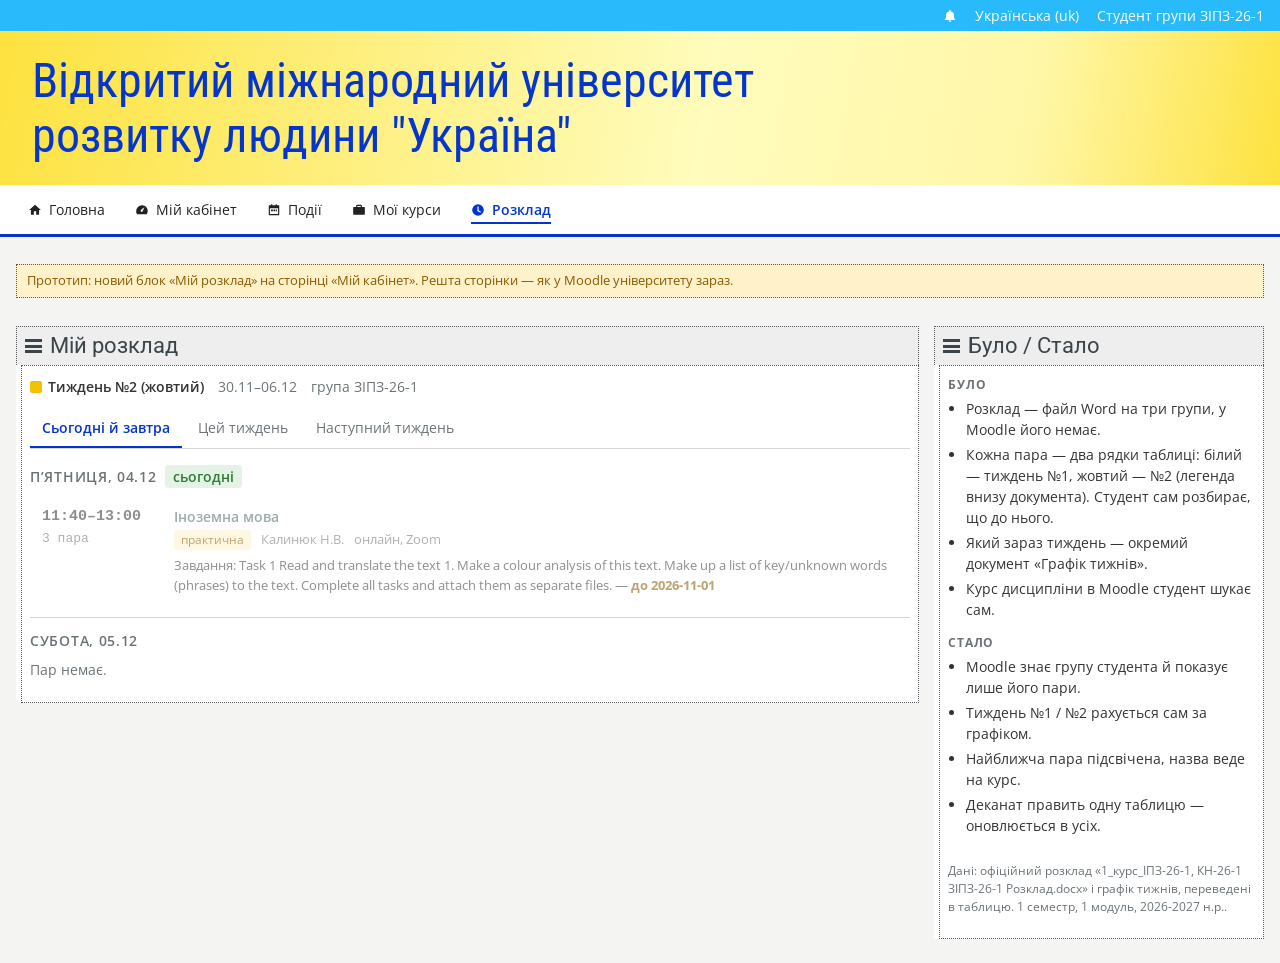
<file: index.html>
<!doctype html>
<html lang="uk">
<head>
<meta charset="utf-8">
<meta name="viewport" content="width=device-width, initial-scale=1">
</head>
<body>
<title>Мій розклад у Moodle</title>
<link rel="preconnect" href="https://fonts.googleapis.com">
<link rel="stylesheet" href="https://fonts.googleapis.com/css2?family=Open+Sans:wght@400;600;700&family=Roboto:wght@400;500&family=Roboto+Condensed&display=swap">
<style>
/* Тема vo.uu.edu.ua (Moodle 3.8, тема університету — не Boost). Значення зняті з
   https://vo.uu.edu.ua/my/ 06.10.2026: бірюзова смуга, жовта шапка, біле меню з синьою
   лінією, блоки з сірим заголовком і пунктирною рамкою. Оригінал лише світлий —
   прототип теж свідомо однотемний. */
:root {
  color-scheme: light;
  --bg: #f4f4f2;
  --surface: #ffffff;
  --sunk: #eeeeee;
  --line: #d6d6d6;
  --dots: #59585d;
  --fg: #333333;
  --muted: #6b7378;
  --heading: #3a454b;
  --link: #51666c;
  --accent: #0435cd;
  --accent-soft: #e6ecfc;
  --topbar: #28bafa;
  --banner: #fffcbc;
  --banner-deep: #fde23f;
  --btn: #51666c;
  --btn-green: #4caf50;
  --event: #ffd3bd;
  --now: #2e7d32;
  --now-soft: #e5f3e6;
  --warn: #8a5a00;
  --warn-soft: #fff1c9;
  --bad: #c62828;
  --bad-soft: #fde4e1;
  --yellow: #f2c200;
  --yellow-soft: #fff6c4;
  --font: "Open Sans", "Segoe UI", Arial, sans-serif;
  --font-head: "Roboto", "Segoe UI", Arial, sans-serif;
  --font-brand: "Roboto Condensed", "Arial Narrow", Arial, sans-serif;
  --mono: Consolas, "Liberation Mono", monospace;
}
* { box-sizing: border-box; }
body { background: var(--bg); color: var(--fg); font: 14.4px/1.5 var(--font); margin: 0; }
a { color: var(--link); }
button, input, select { font: inherit; color: inherit; }
:focus-visible { outline: 2px solid var(--accent); outline-offset: 2px; }
.ic { width: 1em; height: 1em; vertical-align: -0.125em; fill: currentColor; flex: none; }

/* Бірюзова смуга */
.topbar { background: var(--topbar); color: #fff; font-size: 14px; display: flex; justify-content: flex-end; align-items: center; gap: 18px; padding-inline: 16px; padding-block: 5px; flex-wrap: wrap; }
.topbar .avatar { width: 22px; height: 22px; border-radius: 50%; background: #e9eef1; display: inline-block; vertical-align: middle; margin-left: 6px; }
.topbar .status { display: inline-flex; align-items: center; gap: 6px; }
.dot { width: 8px; height: 8px; border-radius: 50%; background: #cfd8dc; display: inline-block; }
.dot.live { background: #b9f6ca; box-shadow: 0 0 0 2px rgba(255,255,255,.35); }

/* Жовта шапка */
.banner { background: linear-gradient(100deg, var(--banner-deep) 0%, var(--banner) 55%, #fff7a8 80%, var(--banner-deep) 100%); padding-inline: 32px; padding-block: 22px; }
.banner h1 { margin: 0; color: var(--accent); font: 400 clamp(24px, 4.2vw, 48px)/1.15 var(--font-brand); text-wrap: balance; }

/* Біле меню з синьою лінією */
.menubar { background: var(--surface); border-bottom: 3px solid var(--accent); display: flex; flex-wrap: wrap; align-items: center; gap: 4px 30px; padding-inline: 28px; padding-block: 10px; }
.menubar a, .menubar button { color: #222; text-decoration: none; display: inline-flex; align-items: center; gap: 7px; font-size: 14px; background: none; border: 0; padding: 4px 0; cursor: pointer; }
.menubar a:hover, .menubar button:hover { color: var(--accent); }
.menubar [aria-current="page"], .menubar [aria-pressed="true"] { color: var(--accent); font-weight: 600; box-shadow: inset 0 -2px 0 var(--accent); }
.menubar .spacer { margin-left: auto; }
.btn-green { background: var(--btn-green); color: #fff; border: 0; border-radius: 3px; padding: 6px 10px; font-size: 14px; }

/* Блоки Moodle */
.block, .card { background: var(--surface); min-width: 0; margin: 0; }
.block > h2, .card > h2 { margin: 0; background: var(--sunk); border: 1px dotted var(--dots); border-bottom: 0; padding: 5px 8px; font: 400 22px/1.3 var(--font-head); color: var(--heading); display: flex; align-items: center; gap: 8px; }
.block-body, .card-body { border: 1px dotted var(--dots); margin-left: 5px; padding: 10px 8px; background: var(--surface); }
.btn { border: 0; background: var(--btn); color: #fff; border-radius: 5px; padding: 6px 12px; cursor: pointer; font-size: 14px; }
.btn.primary { background: var(--btn-green); }
.btn.danger { background: var(--bad); }
.btn:disabled { opacity: .5; cursor: not-allowed; }
select, input[type="text"] { background: var(--surface); border: 1px solid #ced4da; border-radius: 3px; padding: 5px 8px; min-width: 0; }
.note { font-size: 13px; color: var(--muted); margin: 0; }
.footer { text-align: center; font-size: 12px; color: var(--muted); padding-block: 24px; }
/* «≡» перед заголовком блоку, як у «Огляд курсу» */
.block > h2::before, .card > h2::before { content: ""; width: 17px; height: 14px; flex: none; background:
  linear-gradient(currentColor 0 0) top / 100% 3px no-repeat,
  linear-gradient(currentColor 0 0) center / 100% 3px no-repeat,
  linear-gradient(currentColor 0 0) bottom / 100% 3px no-repeat; }
/* Артефакт claude.ai додає це правило сам, GitHub Pages — ні: без нього приховані розділи видно. */
[hidden] { display: none !important; }

/* Layout: кадр vo.uu.edu.ua — смуга, шапка, меню; ліворуч новий блок «Мій розклад», праворуч колонка блоків. */
.page { margin: 0; padding-inline: 16px; padding-block: 14px 24px; display: grid; grid-template-columns: minmax(0, 1fr) 330px; gap: 15px; align-items: start; }
@media (max-width: 900px) { .page { grid-template-columns: minmax(0, 1fr); } }
.proto { grid-column: 1 / -1; font-size: 13px; background: var(--warn-soft); color: var(--warn); border: 1px dotted var(--dots); padding: 6px 10px; }
.weekline { display: flex; flex-wrap: wrap; gap: 8px 14px; align-items: center; color: var(--muted); font-size: 14px; }
.weekchip { display: inline-flex; align-items: center; gap: 6px; font-weight: 600; color: var(--fg); }
.weekchip i { width: 12px; height: 12px; border-radius: 2px; border: 1px solid var(--line); display: inline-block; }
.weekchip i.w2 { background: var(--yellow); border-color: var(--yellow); }
.weekchip i.w1 { background: var(--surface); }

.tabs { display: flex; gap: 4px; border-bottom: 1px solid var(--line); margin-block: 12px 4px; flex-wrap: wrap; }
.tabs button { font: inherit; font-size: 14px; background: none; border: 0; border-bottom: 2px solid transparent; padding: 8px 12px; color: var(--muted); cursor: pointer; }
.tabs button[aria-selected="true"] { color: var(--accent); border-bottom-color: var(--accent); font-weight: 600; }

.day { padding-block: 12px; border-bottom: 1px solid var(--line); }
.day:last-child { border-bottom: 0; }
.day h3 { margin: 0 0 8px; font-size: 14px; font-weight: 600; text-transform: uppercase; letter-spacing: .05em; color: var(--muted); display: flex; gap: 8px; align-items: center; }
.day h3 .today { color: var(--now); background: var(--now-soft); text-transform: none; letter-spacing: 0; font-weight: 600; padding: 1px 8px; border-radius: 3px; }
.empty { color: var(--muted); font-size: 14px; margin: 0; }

.lesson { display: grid; grid-template-columns: 118px minmax(0, 1fr); gap: 4px 14px; padding: 10px 12px; border-radius: 4px; }
.lesson + .lesson { margin-top: 4px; }
.lesson.next { background: var(--now-soft); }
.lesson.past { opacity: .55; }
.time { font-family: var(--mono); font-variant-numeric: tabular-nums; font-size: 13px; color: var(--muted); }
.time b { display: block; color: var(--fg); font-size: 15px; font-weight: 600; }
.what { min-width: 0; }
.what a.title, .what span.title { font-weight: 600; text-decoration: none; }
.what a.title:hover { text-decoration: underline; }
.meta { display: flex; flex-wrap: wrap; gap: 6px 10px; align-items: center; font-size: 13px; color: var(--muted); margin-top: 2px; }
.kind { font-size: 12px; padding: 1px 7px; border-radius: 3px; background: var(--accent-soft); color: var(--accent); }
.kind.prac { background: var(--warn-soft); color: var(--warn); }
.nowtag { font-size: 12px; font-weight: 700; color: var(--now); }
.task { margin-top: 6px; font-size: 13px; }
.task b { color: var(--warn); }

.aside { display: grid; gap: 20px; }
.compare { display: grid; gap: 14px; font-size: 14px; }
.compare h4 { margin: 0 0 4px; font-size: 12px; text-transform: uppercase; letter-spacing: .07em; color: var(--muted); }
.compare ul { margin: 0; padding-left: 18px; display: grid; gap: 4px; }
.source { font-size: 12px; color: var(--muted); word-break: break-word; }
@media (prefers-reduced-motion: no-preference) { .tabs button { transition: color .15s, border-color .15s; } }
</style>

<svg width="0" height="0" style="position:absolute" aria-hidden="true">
  <symbol id="i-home" viewBox="0 0 24 24"><path d="M12 3 2 12h3v8h5v-6h4v6h5v-8h3z"/></symbol>
  <symbol id="i-gauge" viewBox="0 0 24 24"><path d="M12 4A10 10 0 0 0 2 14c0 2 .6 3.9 1.6 5.4h16.8A10 10 0 0 0 12 4zm1 10.7a2 2 0 1 1-2-3.4l5-4z"/></symbol>
  <symbol id="i-cal" viewBox="0 0 24 24"><path d="M7 2h2v2h6V2h2v2h3a1 1 0 0 1 1 1v15a1 1 0 0 1-1 1H4a1 1 0 0 1-1-1V5a1 1 0 0 1 1-1h3zM5 9v10h14V9zm2 2h3v3H7zm4 0h3v3h-3zm4 0h2v3h-2z"/></symbol>
  <symbol id="i-case" viewBox="0 0 24 24"><path d="M9 3h6a2 2 0 0 1 2 2v2h4a1 1 0 0 1 1 1v11a1 1 0 0 1-1 1H3a1 1 0 0 1-1-1V8a1 1 0 0 1 1-1h4V5a2 2 0 0 1 2-2zm0 4h6V5H9z"/></symbol>
  <symbol id="i-bars" viewBox="0 0 24 24"><path d="M3 5h18v2.5H3zm0 5.75h18v2.5H3zM3 16.5h18V19H3z"/></symbol>
  <symbol id="i-bell" viewBox="0 0 24 24"><path d="M12 22a2.5 2.5 0 0 0 2.5-2.5h-5A2.5 2.5 0 0 0 12 22zm7-6v-5a7 7 0 0 0-5.5-6.8V3a1.5 1.5 0 0 0-3 0v1.2A7 7 0 0 0 5 11v5l-2 2v1h18v-1z"/></symbol>
  <symbol id="i-user" viewBox="0 0 24 24"><path d="M12 12a5 5 0 1 0 0-10 5 5 0 0 0 0 10zm0 2c-5 0-9 2.5-9 5.5V22h18v-2.5C21 16.5 17 14 12 14z"/></symbol>
  <symbol id="i-grid" viewBox="0 0 24 24"><path d="M3 3h18v18H3zm2 2v4h6V5zm8 0v4h6V5zM5 11v8h6v-8zm8 0v8h6v-8z"/></symbol>
  <symbol id="i-clock" viewBox="0 0 24 24"><path d="M12 2a10 10 0 1 0 0 20 10 10 0 0 0 0-20zm1 10.6 4 2.4-1 1.7-5-3V6h2z"/></symbol>
</svg>

<div class="topbar">
  <svg class="ic"><use href="#i-bell"></use></svg>
  <span>Українська ‎(uk)‎</span>
  <span id="who"></span>
</div>
<header class="banner"><h1>Відкритий міжнародний університет розвитку людини "Україна"</h1></header>
<nav class="menubar">
  <a href="#"><svg class="ic"><use href="#i-home"></use></svg>Головна</a>
  <a href="#"><svg class="ic"><use href="#i-gauge"></use></svg>Мій кабінет</a>
  <a href="#"><svg class="ic"><use href="#i-cal"></use></svg>Події</a>
  <a href="#"><svg class="ic"><use href="#i-case"></use></svg>Мої курси</a>
  <a href="#" aria-current="page"><svg class="ic"><use href="#i-clock"></use></svg>Розклад</a>
</nav>

<main class="page">
  <p class="proto">Прототип: новий блок «Мій розклад» на сторінці «Мій кабінет». Решта сторінки — як у Moodle університету зараз.</p>

  <section class="block" aria-labelledby="h-rozklad">
    <h2 id="h-rozklad">Мій розклад</h2>
    <div class="block-body">
      <div class="weekline" id="weekline"></div>
      <div class="tabs" role="tablist">
        <button role="tab" id="tab-today" aria-selected="true" data-view="today">Сьогодні й завтра</button>
        <button role="tab" id="tab-week" aria-selected="false" data-view="week">Цей тиждень</button>
        <button role="tab" id="tab-next" aria-selected="false" data-view="next">Наступний тиждень</button>
      </div>
      <div id="days"></div>
    </div>
  </section>

  <aside class="aside">
    <section class="block" aria-labelledby="h-compare">
      <h2 id="h-compare">Було / Стало</h2>
      <div class="block-body compare">
        <div>
          <h4>Було</h4>
          <ul>
            <li>Розклад — файл Word на три групи, у Moodle його немає.</li>
            <li>Кожна пара — два рядки таблиці: білий — тиждень №1, жовтий — №2 (легенда внизу документа). Студент сам розбирає, що до нього.</li>
            <li>Який зараз тиждень — окремий документ «Графік тижнів».</li>
            <li>Курс дисципліни в Moodle студент шукає сам.</li>
          </ul>
        </div>
        <div>
          <h4>Стало</h4>
          <ul>
            <li>Moodle знає групу студента й показує лише його пари.</li>
            <li>Тиждень №1 / №2 рахується сам за графіком.</li>
            <li>Найближча пара підсвічена, назва веде на курс.</li>
            <li>Деканат править одну таблицю — оновлюється в усіх.</li>
          </ul>
        </div>
        <p class="source" id="source"></p>
      </div>
    </section>
  </aside>
</main>

<script>
const DATA = {"group": "ЗІПЗ-26-1", "moodle": "https://vo.uu.edu.ua", "semester": {"name": "1 семестр, 1 модуль, 2026-2027 н.р.", "starts": "2026-09-02", "ends": "2026-12-13"}, "bells": {"1": "08:30-09:50", "2": "10:00-11:20", "3": "11:40-13:00", "4": "13:10-14:30", "5": "14:40-16:00", "6": "16:10-17:30"}, "weeks": [{"start": "2026-09-02", "end": "2026-09-06", "week": 1}, {"start": "2026-09-07", "end": "2026-09-13", "week": 2}, {"start": "2026-09-14", "end": "2026-09-20", "week": 1}, {"start": "2026-09-21", "end": "2026-09-27", "week": 2}, {"start": "2026-09-28", "end": "2026-10-04", "week": 1}, {"start": "2026-10-05", "end": "2026-10-11", "week": 2}, {"start": "2026-10-12", "end": "2026-10-18", "week": 1}, {"start": "2026-10-19", "end": "2026-10-25", "week": 2}, {"start": "2026-10-26", "end": "2026-11-01", "week": 1}, {"start": "2026-11-02", "end": "2026-11-08", "week": 2}, {"start": "2026-11-09", "end": "2026-11-15", "week": 1}, {"start": "2026-11-16", "end": "2026-11-22", "week": 2}, {"start": "2026-11-23", "end": "2026-11-29", "week": 1}, {"start": "2026-11-30", "end": "2026-12-06", "week": 2}, {"start": "2026-12-07", "end": "2026-12-13", "week": 1}], "lessons": [{"day": "пн", "pair": 2, "week": 1, "discipline": "Українська мова (за професійним спрямуванням)", "kind": "лекція", "teacher": "Ярошовець Т.І.", "online": true, "course": 22024, "task": {"title": "Завдання до практичного заняття № 8", "due": "2026-03-12T23:00:00+02:00"}}, {"day": "пн", "pair": 2, "week": 2, "discipline": "Інформаційні технології", "kind": "лекція", "teacher": "Богун Р.І.", "online": true, "course": 21498, "task": {"title": "Практична робота №1", "due": "2026-10-04T23:59:00+03:00"}}, {"day": "пн", "pair": 3, "week": null, "discipline": "Основи навчання, наукового пошуку та академічної доброчесності", "kind": "лекція", "teacher": "Кадлубович Т.І.", "online": true, "course": 30426, "task": {"title": "Завдання до практичного 3", "due": "2026-10-15T16:00:00+03:00"}}, {"day": "пн", "pair": 4, "week": null, "discipline": "Охорона праці, безпека життєдіяльності та цивільний захист", "kind": "лекція", "teacher": "Романюк О.О.", "online": true, "course": 21254, "task": {"title": "Практична 2", "due": "2026-09-27T23:59:00+03:00"}}, {"day": "пн", "pair": 5, "week": null, "discipline": "Вища математика", "kind": "лекція", "teacher": "Одрібець Н.В.", "online": true, "course": 213, "task": {"title": "Зберігання відповідей підсумкової контрольної роботи", "due": "2025-02-28T23:59:00+02:00"}}, {"day": "пн", "pair": 6, "week": null, "discipline": "Вища математика", "kind": "практична", "teacher": "", "online": true, "course": 213, "task": {"title": "Зберігання відповідей підсумкової контрольної роботи", "due": "2025-02-28T23:59:00+02:00"}}, {"day": "вт", "pair": 2, "week": null, "discipline": "Основи програмування", "kind": "лекція", "teacher": "Веденєєва О.А.", "online": true, "course": 18347, "task": null}, {"day": "ср", "pair": 2, "week": 1, "discipline": "Інформаційні технології", "kind": "практична", "teacher": "Богун Р.І.", "online": true, "course": 21498, "task": {"title": "Практична робота №1", "due": "2026-10-04T23:59:00+03:00"}}, {"day": "ср", "pair": 2, "week": 2, "discipline": "Охорона праці, безпека життєдіяльності та цивільний захист", "kind": "практична", "teacher": "Романюк О.О.", "online": true, "course": 21254, "task": {"title": "Практична 2", "due": "2026-09-27T23:59:00+03:00"}}, {"day": "ср", "pair": 3, "week": 1, "discipline": "Українська мова (за професійним спрямуванням)", "kind": "практична", "teacher": "Калинюк Н.В.", "online": true, "course": 22024, "task": {"title": "Завдання до практичного заняття № 8", "due": "2026-03-12T23:00:00+02:00"}}, {"day": "чт", "pair": 2, "week": null, "discipline": "Основи програмування", "kind": "практична", "teacher": "Веденєєва О.А.", "online": true, "course": 18347, "task": null}, {"day": "чт", "pair": 3, "week": 1, "discipline": "Основи навчання, наукового пошуку та академічної доброчесності", "kind": "практична", "teacher": "Кадлубович Т.І.", "online": true, "course": 30426, "task": {"title": "Завдання до практичного 3", "due": "2026-10-15T16:00:00+03:00"}}, {"day": "чт", "pair": 4, "week": 1, "discipline": "Вступ до спеціальності ІПЗ", "kind": "практична", "teacher": "Чорнокозинський К.С.", "online": true, "course": 30083, "task": {"title": "[Командна Лабораторна] №1 Формування команди та паспорт продукту", "due": "2026-10-15T00:00:00+03:00"}}, {"day": "чт", "pair": 5, "week": null, "discipline": "Вступ до спеціальності ІПЗ", "kind": "лекція", "teacher": "Чорнокозинський К.С.", "online": true, "course": 30083, "task": {"title": "[Командна Лабораторна] №1 Формування команди та паспорт продукту", "due": "2026-10-15T00:00:00+03:00"}}, {"day": "пт", "pair": 3, "week": 2, "discipline": "Іноземна мова", "kind": "практична", "teacher": "Калинюк Н.В.", "online": true, "course": 30916, "task": {"title": "Task 1 Read and translate the text 1. Make a colour analysis of this text. Make up a list of key/unknown words (phrases) to the text. Complete all tasks and attach them as separate files.", "due": "2026-11-01T00:00:00+02:00"}}], "source": "1_курс_ІПЗ-26-1, КН-26-1 ЗІПЗ-26-1 Розклад.docx"};
const DAYS = ["пн", "вт", "ср", "чт", "пт", "сб", "нд"];
const DAY_NAMES = ["Понеділок", "Вівторок", "Середа", "Четвер", "Пʼятниця", "Субота", "Неділя"];
const pad = n => String(n).padStart(2, "0");
const ymd = d => `${d.getFullYear()}-${pad(d.getMonth() + 1)}-${pad(d.getDate())}`;
const dm = d => `${pad(d.getDate())}.${pad(d.getMonth() + 1)}`;
const addDays = (d, n) => { const x = new Date(d); x.setDate(x.getDate() + n); return x; };
const mondayOf = d => addDays(new Date(d.getFullYear(), d.getMonth(), d.getDate()), -((d.getDay() + 6) % 7));
const esc = s => String(s).replace(/[&<>"]/g, c => ({ "&": "&amp;", "<": "&lt;", ">": "&gt;", '"': "&quot;" }[c]));

function weekNo(d) {
  const key = ymd(d);
  const p = DATA.weeks.find(w => w.start <= key && key <= w.end);
  return p ? p.week : null;
}
function inSemester(d) { const k = ymd(d); return DATA.semester.starts <= k && k <= DATA.semester.ends; }

function lessonsOn(d) {
  if (!inSemester(d)) return null;
  const wn = weekNo(d);
  const code = DAYS[(d.getDay() + 6) % 7];
  return DATA.lessons
    .filter(l => l.day === code && (l.week == null || l.week === wn))
    .sort((a, b) => a.pair - b.pair);
}

function bell(pair) { const [s, e] = String(DATA.bells[pair] || "").split("-"); return { s: s || "", e: e || "" }; }

function startAt(d, pair) { const [h, m] = bell(pair).s.split(":").map(Number); const x = new Date(d); x.setHours(h, m, 0, 0); return x; }
function endAt(d, pair) { const [h, m] = bell(pair).e.split(":").map(Number); const x = new Date(d); x.setHours(h, m, 0, 0); return x; }

function renderDay(d, now, nextKey) {
  const list = lessonsOn(d);
  const isToday = ymd(d) === ymd(now);
  const head = `<h3>${DAY_NAMES[(d.getDay() + 6) % 7]}, ${dm(d)}${isToday ? ' <span class="today">сьогодні</span>' : ""}</h3>`;
  if (list === null) return `<div class="day">${head}<p class="empty">Поза межами семестру в графіку.</p></div>`;
  if (!list.length) return `<div class="day">${head}<p class="empty">Пар немає.</p></div>`;
  const rows = list.map(l => {
    const b = bell(l.pair);
    const key = `${ymd(d)}#${l.pair}`;
    const past = endAt(d, l.pair) < now;
    const cls = key === nextKey ? "lesson next" : past ? "lesson past" : "lesson";
    const title = l.course
      ? `<a class="title" href="${DATA.moodle}/course/view.php?id=${l.course}" target="_blank" rel="noopener">${esc(l.discipline)}</a>`
      : `<span class="title">${esc(l.discipline)}</span>`;
    const kind = `<span class="kind${/практ|лаб/.test(l.kind) ? " prac" : ""}">${esc(l.kind)}</span>`;
    const teacher = l.teacher ? `<span>${esc(l.teacher)}</span>` : "";
    const online = l.online ? `<span>онлайн, Zoom</span>` : "";
    const tag = key === nextKey ? `<span class="nowtag">${startAt(d, l.pair) <= now ? "іде зараз" : "наступна пара"}</span>` : "";
    const task = l.task ? `<div class="task">Завдання: ${esc(l.task.title)} — <b>до ${esc(String(l.task.due).slice(0, 10))}</b></div>` : "";
    return `<div class="${cls}">
      <div class="time"><b>${b.s}–${b.e}</b>${l.pair} пара</div>
      <div class="what">${title}<div class="meta">${kind}${teacher}${online}${tag}</div>${task}</div>
    </div>`;
  }).join("");
  return `<div class="day">${head}${rows}</div>`;
}

function findNext(now) {
  for (let i = 0; i < 21; i++) {
    const d = addDays(new Date(now.getFullYear(), now.getMonth(), now.getDate()), i);
    const list = lessonsOn(d) || [];
    for (const l of list) if (endAt(d, l.pair) >= now) return `${ymd(d)}#${l.pair}`;
  }
  return null;
}

let view = "today";
try { view = localStorage.getItem("rozklad-view") || "today"; } catch (e) {}

function render() {
  const now = new Date();
  const nextKey = findNext(now);
  const mon = mondayOf(now);
  let dates;
  if (view === "today") dates = [now, addDays(now, 1)];
  else if (view === "week") dates = [0, 1, 2, 3, 4, 5].map(i => addDays(mon, i));
  else dates = [0, 1, 2, 3, 4, 5].map(i => addDays(mon, 7 + i));

  const ref = view === "next" ? addDays(mon, 7) : now;
  const wn = weekNo(ref);
  const wm = mondayOf(ref);
  const chip = wn
    ? `<span class="weekchip"><i class="w${wn}"></i>Тиждень №${wn}${wn === 2 ? " (жовтий)" : " (білий)"}</span>`
    : `<span class="weekchip">Тиждень поза графіком</span>`;
  document.getElementById("weekline").innerHTML =
    `${chip}<span>${dm(wm)}–${dm(addDays(wm, 6))}</span><span>група ${esc(DATA.group)}</span>`;

  document.getElementById("days").innerHTML = dates.map(d => renderDay(d, now, nextKey)).join("");
  document.querySelectorAll(".tabs button").forEach(b => b.setAttribute("aria-selected", String(b.dataset.view === view)));
}

document.querySelectorAll(".tabs button").forEach(b => b.addEventListener("click", () => {
  view = b.dataset.view;
  try { localStorage.setItem("rozklad-view", view); } catch (e) {}
  render();
}));

document.getElementById("who").textContent = `Студент групи ${DATA.group}`;
document.getElementById("source").textContent =
  `Дані: офіційний розклад «${DATA.source}» і графік тижнів, переведені в таблицю. ${DATA.semester.name}.`;
render();
setInterval(render, 60000);
</script>

</body>
</html>
</file>
